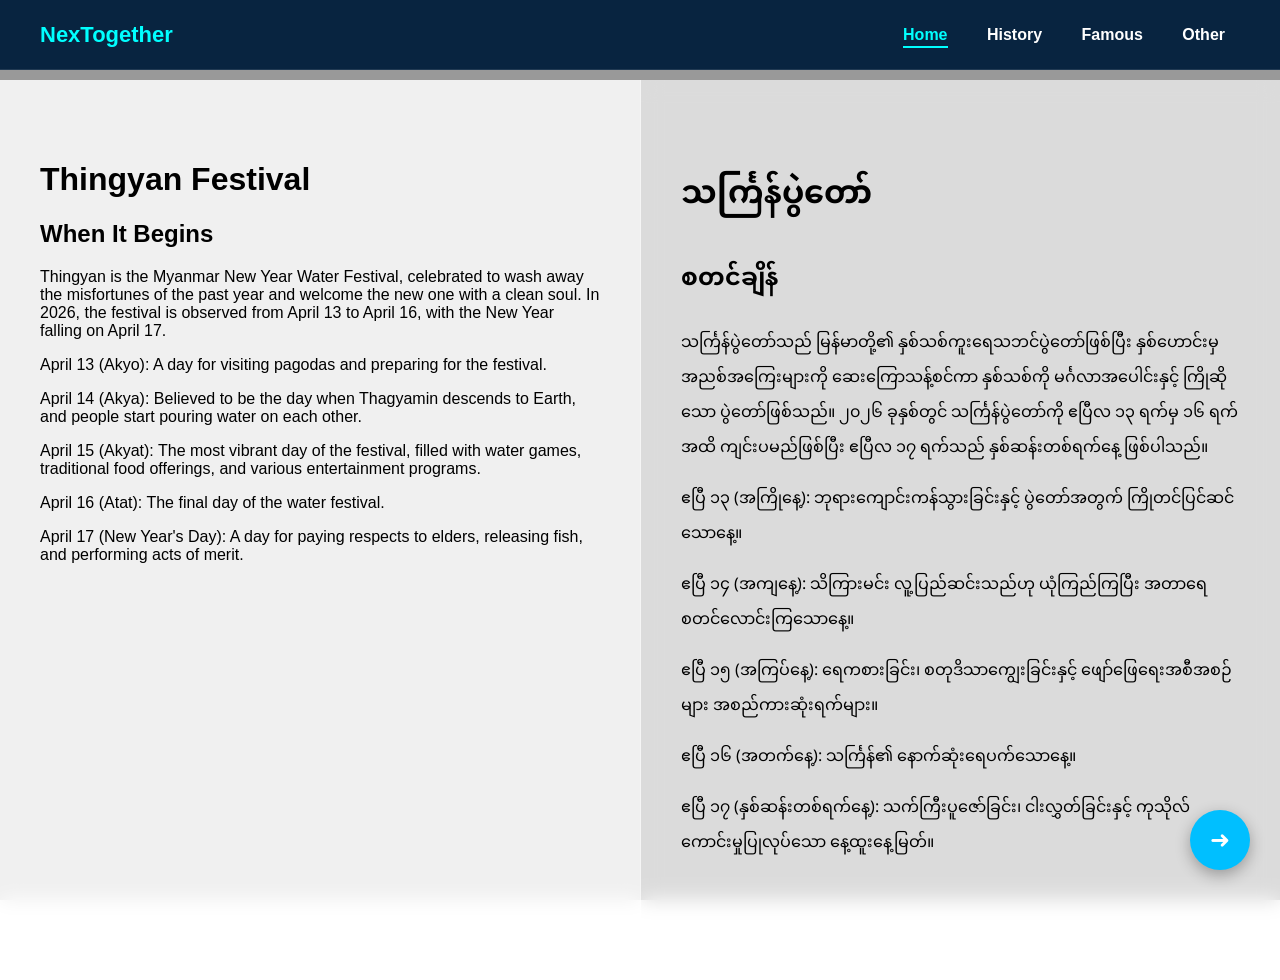
<file: index.html>
<!DOCTYPE html>
    <html lang="en">
    <head>
    <meta charset="UTF-8">
    <meta name="viewport" content="width=device-width, initial-scale=1.0">
    <title>Thingyan Home</title>
    <link rel="stylesheet" href="style.css">
    </head>

    <body>

    <div class="navbar">

        <!-- LEFT LOGO -->
        <div class="logo">NexTogether</div>

        <!-- RIGHT MENU -->
        <div class="menu">
            <a href="index.html" class="nav-link active">Home</a>
            <a href="history.html" class="nav-link">History</a>
            <a href="celebrate.html" class="nav-link">Famous</a>
            <a href="donate.html" class="nav-link">Other</a>
        </div>
    </div>

    <div class="container">

        <!-- LEFT ENGLISH -->
        <div class="left">
            <h1>Thingyan Festival</h1>
            <h2>When It Begins</h2>
            <p>
                Thingyan is the Myanmar New Year Water Festival, celebrated to wash away the misfortunes of the past year and welcome the new one with a clean soul. In 2026, the festival is observed from April 13 to April 16, with the New Year falling on April 17.
            </p>
            <p>
                April 13 (Akyo): A day for visiting pagodas and preparing for the festival.  
            </p>
            <p> 
                April 14 (Akya): Believed to be the day when Thagyamin descends to Earth, and people start pouring water on each other.
            </p>    
            <p>
                April 15 (Akyat): The most vibrant day of the festival, filled with water games, traditional food offerings, and various entertainment programs. 
            </p>
            <p>
                April 16 (Atat): The final day of the water festival.
            </p>
            <p>
                April 17 (New Year's Day): A day for paying respects to elders, releasing fish, and performing acts of merit.   
            </p>

        </div>

        <!-- RIGHT BURMESE -->
        <div class="right">
            <h1>သင်္ကြန်ပွဲတော်</h1>
            <h2>စတင်ချိန်</h2>
            <p>
                သင်္ကြန်ပွဲတော်သည် မြန်မာတို့၏ နှစ်သစ်ကူးရေသဘင်ပွဲတော်ဖြစ်ပြီး နှစ်ဟောင်းမှ အညစ်အကြေးများကို ဆေးကြောသန့်စင်ကာ နှစ်သစ်ကို မင်္ဂလာအပေါင်းနှင့် ကြိုဆိုသော ပွဲတော်ဖြစ်သည်။ ၂၀၂၆ ခုနှစ်တွင် သင်္ကြန်ပွဲတော်ကို ဧပြီလ ၁၃ ရက်မှ ၁၆ ရက်အထိ ကျင်းပမည်ဖြစ်ပြီး ဧပြီလ ၁၇ ရက်သည် နှစ်ဆန်းတစ်ရက်နေ့ ဖြစ်ပါသည်။
            </p>
            <p>
                ဧပြီ ၁၃ (အကြိုနေ့): ဘုရားကျောင်းကန်သွားခြင်းနှင့် ပွဲတော်အတွက် ကြိုတင်ပြင်ဆင်သောနေ့။
            </p>
            <p>
                ဧပြီ ၁၄ (အကျနေ့): သိကြားမင်း လူ့ပြည်ဆင်းသည်ဟု ယုံကြည်ကြပြီး အတာရေစတင်လောင်းကြသောနေ့။
            </p>
            <p>
                ဧပြီ ၁၅ (အကြပ်နေ့): ရေကစားခြင်း၊ စတုဒိသာကျွေးခြင်းနှင့် ဖျော်ဖြေရေးအစီအစဉ်များ အစည်ကားဆုံးရက်များ။
            </p>
            <p>
                ဧပြီ ၁၆ (အတက်နေ့): သင်္ကြန်၏ နောက်ဆုံးရေပက်သောနေ့။
            <p>
                ဧပြီ ၁၇ (နှစ်ဆန်းတစ်ရက်နေ့): သက်ကြီးပူဇော်ခြင်း၊ ငါးလွှတ်ခြင်းနှင့် ကုသိုလ်ကောင်းမှုပြုလုပ်သော နေ့ထူးနေ့မြတ်။
            </p>
        </div>

    </div>

    <a class="next-circle" href="history.html">➜</a>


    <div class="wave-container">
        <div class="wave wave1"></div>
        <div class="wave wave2"></div>
        <div class="wave wave3"></div>
    </div>


    <script src="script.js"></script>
    </body>
</html>
</file>
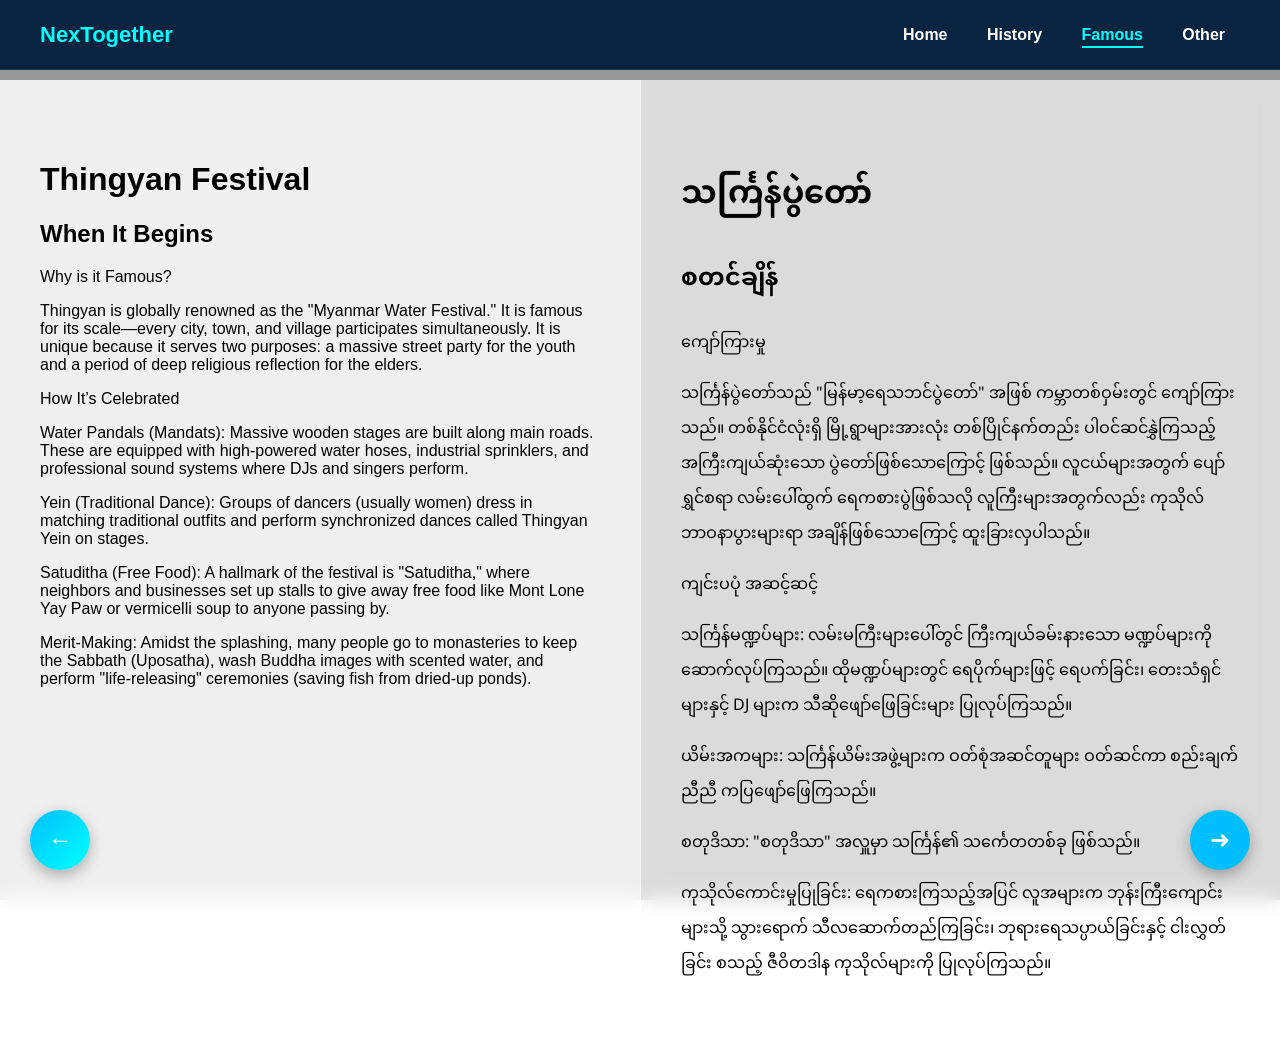
<file: celebrate.html>
<!DOCTYPE html>
    <html lang="en">
    <head>
    <meta charset="UTF-8">
    <meta name="viewport" content="width=device-width, initial-scale=1.0">
    <title>Thingyan Home</title>
    <link rel="stylesheet" href="style.css">
    </head>

    <body>

        <div class="navbar">

        <!-- LEFT LOGO -->
        <div class="logo">NexTogether</div>

        <!-- RIGHT MENU -->
        <div class="menu">
            <a href="index.html" class="nav-link">Home</a>
            <a href="history.html" class="nav-link">History</a>
            <a href="celebrate.html" class="nav-link active">Famous</a>
            <a href="donate.html" class="nav-link">Other</a>
        </div>
    </div>
    

    <div class="container">

        <!-- LEFT ENGLISH -->
        <div class="left">
            <h1>Thingyan Festival</h1>
            <h2>When It Begins</h2>
            <p>Why is it Famous?</p>
            <p>
                Thingyan is globally renowned as the "Myanmar Water Festival." 
                It is famous for its scale—every city, town, and village participates 
                simultaneously. It is unique because it serves two purposes: a massive 
                street party for the youth and a period of deep religious reflection for the elders.
            </p>
            <p>How It’s Celebrated</p>
            <p>
                Water Pandals (Mandats):
                 Massive wooden stages are built along main roads. 
                 These are equipped with high-powered water hoses, industrial sprinklers, 
                 and professional sound systems where DJs and singers perform.
            </p>
            <p>
                Yein (Traditional Dance):
                 Groups of dancers (usually women) dress in matching traditional outfits 
                 and perform synchronized dances called Thingyan Yein on stages.
            </p>
            <p>Satuditha (Free Food): 
                A hallmark of the festival is "Satuditha," 
                where neighbors and businesses set up stalls to give away free food 
                like Mont Lone Yay Paw or vermicelli soup to anyone passing by.
            </p>
            <p>
                Merit-Making:
                 Amidst the splashing, many people go to monasteries to keep the Sabbath 
                 (Uposatha), wash Buddha images with scented water, and perform 
                 "life-releasing" ceremonies (saving fish from dried-up ponds).
            </p>
        </div>

        <!-- RIGHT BURMESE -->
        <div class="right">
            <h1>သင်္ကြန်ပွဲတော်</h1>
            <h2>စတင်ချိန်</h2>
            <p>ကျော်ကြားမှု</p>
            <p>
                သင်္ကြန်ပွဲတော်သည် "မြန်မာ့ရေသဘင်ပွဲတော်" အဖြစ် ကမ္ဘာတစ်ဝှမ်းတွင် ကျော်ကြားသည်။ 
                တစ်နိုင်ငံလုံးရှိ မြို့ရွာများအားလုံး တစ်ပြိုင်နက်တည်း ပါဝင်ဆင်နွှဲကြသည့် အကြီးကျယ်ဆုံးသော 
                ပွဲတော်ဖြစ်သောကြောင့် ဖြစ်သည်။ လူငယ်များအတွက် ပျော်ရွှင်စရာ လမ်းပေါ်ထွက် ရေကစားပွဲဖြစ်သလို 
                လူကြီးများအတွက်လည်း ကုသိုလ်ဘာဝနာပွားများရာ အချိန်ဖြစ်သောကြောင့် ထူးခြားလှပါသည်။
            </p>
            <p>ကျင်းပပုံ အဆင့်ဆင့်</p>
            <P>
                သင်္ကြန်မဏ္ဍပ်များ: 
                လမ်းမကြီးများပေါ်တွင် ကြီးကျယ်ခမ်းနားသော မဏ္ဍပ်များကို ဆောက်လုပ်ကြသည်။ 
                ထိုမဏ္ဍပ်များတွင် ရေပိုက်များဖြင့် ရေပက်ခြင်း၊ တေးသံရှင်များနှင့် DJ များက သီဆိုဖျော်ဖြေခြင်းများ 
                ပြုလုပ်ကြသည်။
            </P>
            <p>
                ယိမ်းအကများ: သင်္ကြန်ယိမ်းအဖွဲ့များက ဝတ်စုံအဆင်တူများ ဝတ်ဆင်ကာ စည်းချက်ညီညီ ကပြဖျော်ဖြေကြသည်။
            </p>
            <p>
                စတုဒိသာ: "စတုဒိသာ" အလှူမှာ သင်္ကြန်၏ သင်္ကေတတစ်ခု ဖြစ်သည်။
            </p>
            <p>
                ကုသိုလ်ကောင်းမှုပြုခြင်း: ရေကစားကြသည့်အပြင် လူအများက ဘုန်းကြီးကျောင်းများသို့ 
                သွားရောက် သီလဆောက်တည်ကြခြင်း၊ ဘုရားရေသပ္ပာယ်ခြင်းနှင့် ငါးလွှတ်ခြင်း စသည့် ဇီဝိတဒါန 
                ကုသိုလ်များကို ပြုလုပ်ကြသည်။
            </p>
        </div>

    </div>

    <a class="next-circle" href="donate.html">➜</a>
    <a class="prev-circle" href="history.html">←</a>

    <script src="script.js"></script>
    </body>
</html>
</file>
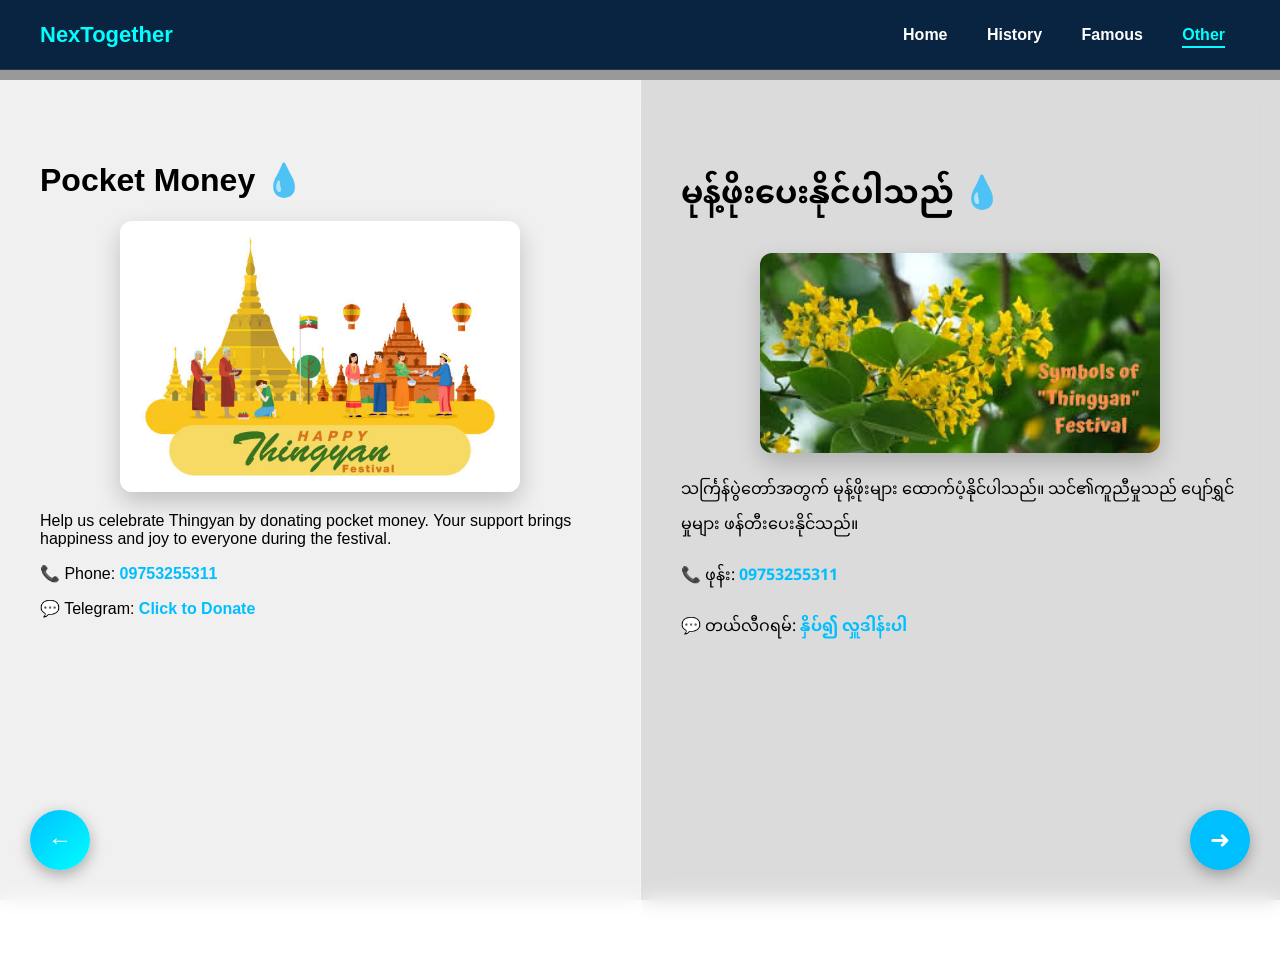
<file: donate.html>
<!DOCTYPE html>
<html lang="en">
<head>
<meta charset="UTF-8">
<meta name="viewport" content="width=device-width, initial-scale=1">
<title>Donate - Thingyan</title>
<link rel="stylesheet" href="style.css">
</head>

<body>

<!-- NAVBAR -->
<div class="navbar">
    <div class="logo">NexTogether</div>

    <nav class="menu">
        <a href="index.html">Home</a>
        <a href="history.html">History</a>
        <a href="celebrate.html">Famous</a>
        <a href="donate.html" class="active">Other</a>
    </nav>
</div>

<div class="container">

    <!-- LEFT (ENGLISH) -->
    <div class="left">
        <h1>Pocket Money 💧</h1>

        <img src="Thingyan.jpg" alt="People celebrating Thingyan Festival in Myanmar with traditional pagodas, monks receiving alms, families pouring water, and hot air balloons in the background. The scene is festive and joyful. Text in the image reads: Happy Thingyan Festival." class="donate-img">

        <p>
            Help us celebrate Thingyan by donating pocket money.
            Your support brings happiness and joy to everyone during the festival.
        </p>

        <p>
            📞 Phone: <a href="tel:09753255311">09753255311</a>
        </p>

        <p>
            💬 Telegram: 
            <a href="https://t.me/Kurocham" target="_blank" rel="noopener">Click to Donate</a>
        </p>
    </div>

    <!-- RIGHT (BURMESE) -->
    <div class="right">
        <h1>မုန့်ဖိုးပေးနိုင်ပါသည် 💧</h1>

        <img src="flower.jpg" alt="သင်္ကြန်" class="donate-img">

        <p>
            သင်္ကြန်ပွဲတော်အတွက် မုန့်ဖိုးများ ထောက်ပံ့နိုင်ပါသည်။
            သင်၏ကူညီမှုသည် ပျော်ရွှင်မှုများ ဖန်တီးပေးနိုင်သည်။
        </p>

        <p>
            📞 ဖုန်း: <a href="tel:09753255311">09753255311</a>
        </p>

        <p>
            💬 တယ်လီဂရမ်:
            <a href="https://t.me/Kurocham" target="_blank" rel="noopener">နှိပ်၍ လှူဒါန်းပါ</a>
        </p>
    </div>

</div>

<!-- PREV / NEXT BUTTONS -->
<a class="prev-circle arrow-btn" href="celebrate.html">←</a>
<a class="next-circle arrow-btn" href="index.html">➜</a>

<script src="script.js"></script>
</body>
</html>
</file>
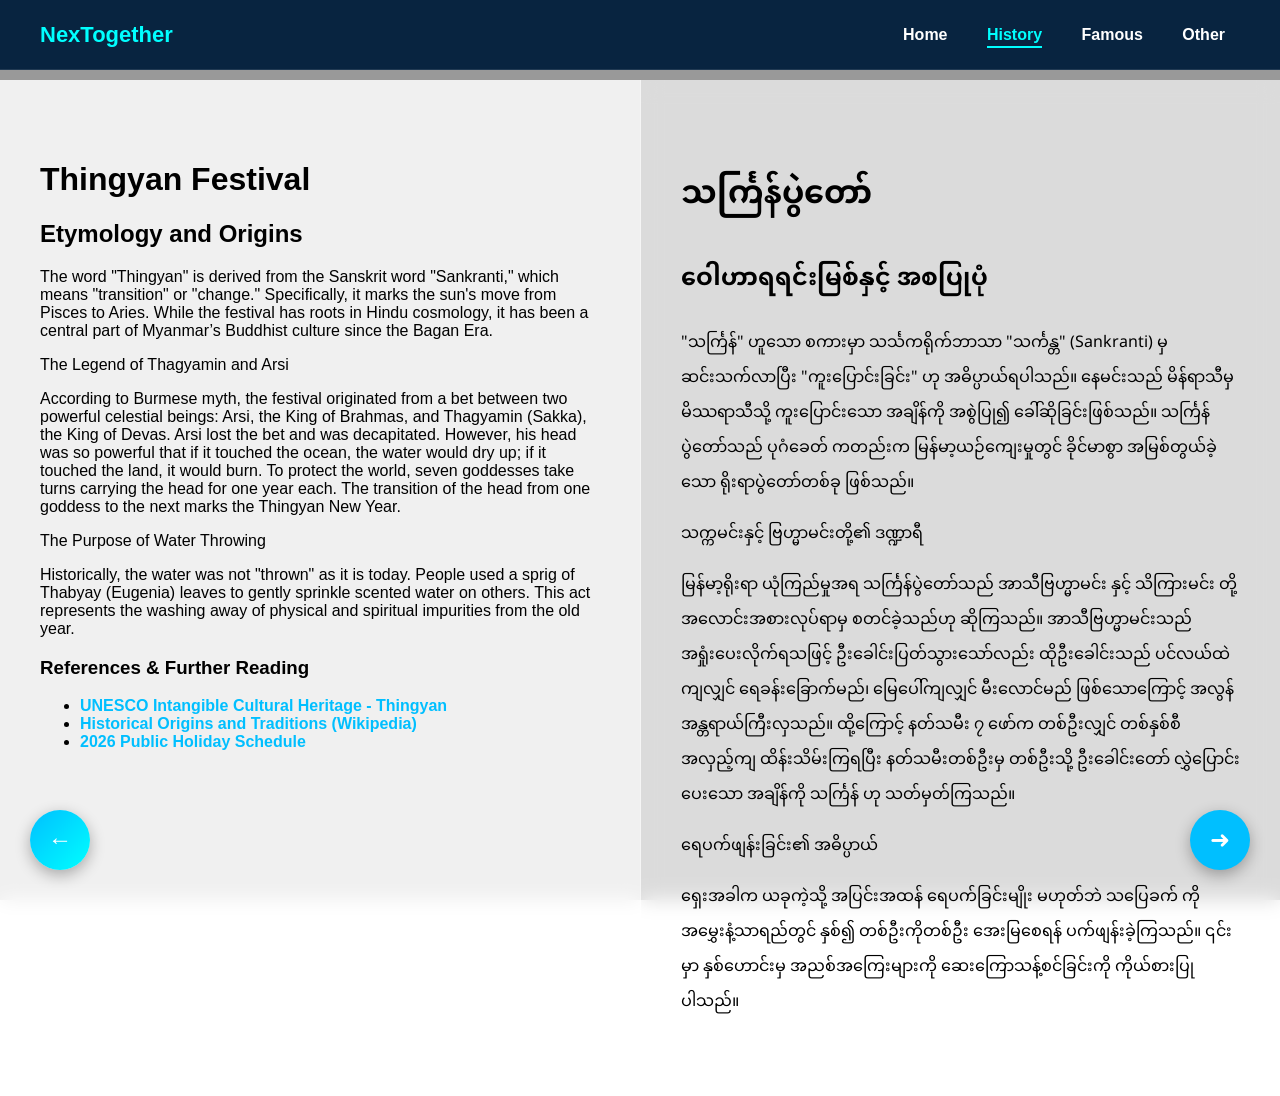
<file: history.html>
<!DOCTYPE html>
    <html lang="en">
    <head>
    <meta charset="UTF-8">
    <meta name="viewport" content="width=device-width, initial-scale=1.0">
    <title>Thingyan Home</title>
    <link rel="stylesheet" href="style.css">
    </head>

    <body>

    <div class="navbar">

    <!-- LEFT LOGO -->
    <div class="logo">NexTogether</div>

    <!-- RIGHT MENU -->
    <div class="menu">
        <a href="index.html" class="nav-link">Home</a>
        <a href="history.html" class="nav-link active">History</a>
        <a href="celebrate.html" class="nav-link">Famous</a>
        <a href="donate.html" class="nav-link">Other</a>
    </div>

</div>

    <div class="container">

        <!-- LEFT ENGLISH -->
        <div class="left">
            <h1>Thingyan Festival</h1>
            <h2>Etymology and Origins</h2>
            <p>
                The word "Thingyan" is derived from the Sanskrit word "Sankranti,"
                 which means "transition" or "change." Specifically, it marks the sun's
                  move from Pisces to Aries. While the festival has roots in Hindu cosmology,
                   it has been a central part of Myanmar’s Buddhist culture since the Bagan Era.
            </p>
            <p>
                The Legend of Thagyamin and Arsi
            </p>
            <p>
                According to Burmese myth, the festival originated from a bet between two powerful celestial beings: Arsi, the King of Brahmas, and Thagyamin (Sakka), the King of Devas.
                Arsi lost the bet and was decapitated. However, his head was so powerful that if it touched the ocean, the water would dry up; if it touched the land, it would burn.
                To protect the world, seven goddesses take turns carrying the head for one year each. The transition of the head from one goddess to the next marks the Thingyan New Year.
            </p>
            <p>
                The Purpose of Water Throwing
            </p>
            <p>
                Historically, the water was not "thrown" as it is today. 
                People used a sprig of Thabyay (Eugenia) leaves to gently sprinkle 
                scented water on others. This act represents the washing away of physical
                 and spiritual impurities from the old year.
            </p>

                <h3>References & Further Reading</h3>
                <ul>
                    <li><a href="https://ich.unesco.org/en/RL/myanmar-traditional-new-year-ata-thingyan-festival-02085" target="_blank" rel="noopener">UNESCO Intangible Cultural Heritage - Thingyan</a></li>
                    <li><a href="https://en.wikipedia.org/wiki/Thingyan" target="_blank" rel="noopener">Historical Origins and Traditions (Wikipedia)</a></li>
                    <li><a href="https://www.timeanddate.com/holidays/myanmar/maha-thingyan-water-festival" target="_blank" rel="noopener">2026 Public Holiday Schedule</a></li>
                </ul>
        </div>

        <!-- RIGHT BURMESE -->
        <div class="right">
            <h1>သင်္ကြန်ပွဲတော်</h1>
            <h2>ဝေါဟာရရင်းမြစ်နှင့် အစပြုပုံ</h2>
            <p>
                "သင်္ကြန်" ဟူသော စကားမှာ သင်္သကရိုက်ဘာသာ "သင်္ကန္တ" (Sankranti) မှ ဆင်းသက်လာပြီး "ကူးပြောင်းခြင်း" ဟု အဓိပ္ပာယ်ရပါသည်။ နေမင်းသည် မိန်ရာသီမှ မိဿရာသီသို့ ကူးပြောင်းသော အချိန်ကို အစွဲပြု၍ ခေါ်ဆိုခြင်းဖြစ်သည်။ သင်္ကြန်ပွဲတော်သည် ပုဂံခေတ် ကတည်းက မြန်မာ့ယဉ်ကျေးမှုတွင် ခိုင်မာစွာ အမြစ်တွယ်ခဲ့သော ရိုးရာပွဲတော်တစ်ခု ဖြစ်သည်။
            </p>
            <p>
                သက္ကမင်းနှင့် ဗြဟ္မာမင်းတို့၏ ဒဏ္ဍာရီ
            </p>
            <p>
                မြန်မာ့ရိုးရာ ယုံကြည်မှုအရ သင်္ကြန်ပွဲတော်သည် အာသီဗြဟ္မာမင်း နှင့် သိကြားမင်း တို့ အလောင်းအစားလုပ်ရာမှ စတင်ခဲ့သည်ဟု ဆိုကြသည်။
                အာသီဗြဟ္မာမင်းသည် အရှုံးပေးလိုက်ရသဖြင့် ဦးခေါင်းပြတ်သွားသော်လည်း ထိုဦးခေါင်းသည် ပင်လယ်ထဲကျလျှင် ရေခန်းခြောက်မည်၊ မြေပေါ်ကျလျှင် မီးလောင်မည် ဖြစ်သောကြောင့် အလွန်အန္တရာယ်ကြီးလှသည်။

                ထို့ကြောင့် နတ်သမီး ၇ ဖော်က တစ်ဦးလျှင် တစ်နှစ်စီ အလှည့်ကျ ထိန်းသိမ်းကြရပြီး နတ်သမီးတစ်ဦးမှ တစ်ဦးသို့ ဦးခေါင်းတော် လွှဲပြောင်းပေးသော အချိန်ကို သင်္ကြန် ဟု သတ်မှတ်ကြသည်။
            </p>

            <p>
                ရေပက်ဖျန်းခြင်း၏ အဓိပ္ပာယ်
            </p>
            <p>
                ရှေးအခါက ယခုကဲ့သို့ အပြင်းအထန် ရေပက်ခြင်းမျိုး မဟုတ်ဘဲ သပြေခက် ကို အမွှေးနံ့သာရည်တွင် နှစ်၍ တစ်ဦးကိုတစ်ဦး အေးမြစေရန် ပက်ဖျန်းခဲ့ကြသည်။ ၎င်းမှာ နှစ်ဟောင်းမှ အညစ်အကြေးများကို ဆေးကြောသန့်စင်ခြင်းကို ကိုယ်စားပြုပါသည်။
            </p>
        </div>
        
    </div>

    <a class="next-circle" href="celebrate.html">➜</a>
    <a class="prev-circle" href="index.html">←</a>

    <script src="script.js"></script>
    </body>
</html>
</file>
<file: style.css>
@import url('https://fonts.googleapis.com/css2?family=Noto+Sans+Myanmar:wght@400;700&display=swap');

body {
    margin: 0;
    font-family: Arial, sans-serif;
    overflow-x: hidden;

    position: relative;
    animation: zoomBg 20s ease-in-out infinite alternate;
}
@keyframes zoomBg {
    0% { background-size: 100%; }
    100% { background-size: 110%; }
}

body::after {
    content: "";
    position: fixed;
    top: 0;
    left: 0;
    width: 100%;
    height: 100%;

    background: rgba(0, 0, 0, 0.4); /* dark overlay */
    z-index: -1;
}

/* NAVBAR */
.navbar {
    position: fixed;
    top: 0;
    width: 100%;
    background: rgba(0,0,0,0.5);
    padding: 10px;
    text-align: center;
    z-index: 1000;
}

.navbar a {
    color: white;
    margin: 0 15px;
    text-decoration: none;
    font-weight: bold;
}

.navbar a:hover {
    color: #00ffff;
}

/* LOGO */
.logo {
    color: #00ffff;
    font-size: 22px;
    font-weight: bold;
}

/* MENU */
.menu a {
    color: white;
    margin-left: 20px;
    text-decoration: none;
    font-weight: bold;
    position: relative;
}

/* HOVER EFFECT */
.menu a:hover {
    color: #00ffff;
}

/* ACTIVE PAGE */
.menu a.active {
    color: #00ffff;
}

/* UNDERLINE ANIMATION */
.menu a::after {
    content: "";
    position: absolute;
    width: 0%;
    height: 2px;
    background: #00ffff;
    left: 0;
    bottom: -5px;
    transition: 0.3s;
}

.menu a:hover::after,
.menu a.active::after {
    width: 100%;
}

/* SPLIT SCREEN */
.container {
    display: flex;
    min-height: 100vh;
    padding-top: 80px;
}

.left, .right {
    width: 50%;
    padding: 60px 40px;
    overflow-y: auto;
    -webkit-backdrop-filter: blur(10px);
    backdrop-filter: blur(10px);
}

/* LEFT */
.left {
    background: rgba(255,255,255,0.85);
    border-right: 1px solid rgba(255,255,255,0.3);
}

/* RIGHT */
.right {
    background: rgba(255,255,255,0.65);
    font-family: "Noto Sans Myanmar", sans-serif;
}

/* BUTTON */
.next-btn {
    display: block;
    width: 200px;
    margin: 20px auto;
    padding: 10px;
    background: #00bfff;
    color: white;
    text-align: center;
    border-radius: 5px;
    text-decoration: none;
}

/* WATER ANIMATION BACKGROUND */
body::before {
    content: "";
    position: fixed;
    width: 200%;
    height: 200%;
    background: url('https://i.ibb.co/3rZz0dH/water-texture.png');
    animation: waterMove 20s linear infinite;
    opacity: 0.2;
    z-index: -1;
}

@keyframes waterMove {
    0% { transform: translate(0,0); }
    100% { transform: translate(-50%, -50%); }
}

/* PAGE FADE */
.fade-out {
    opacity: 0;
    transition: opacity 0.5s ease;
}

/* SPLASH DROP */
.splash {
    position: fixed;
    width: 10px;
    height: 10px;
    background: #00bfff;
    border-radius: 50%;
    pointer-events: none;
    animation: splashAnim 0.6s ease-out forwards;
}

@keyframes splashAnim {
    0% {
        transform: scale(1);
        opacity: 1;
    }
    100% {
        transform: scale(8);
        opacity: 0;
    }
}

/* NAVBAR UPGRADE */

/* CIRCLE NEXT BUTTON */
.next-circle {
    position: fixed;
    bottom: 30px;
    right: 30px;
    width: 60px;
    height: 60px;
    background: #00bfff;
    color: white;
    font-size: 24px;
    display: flex;
    justify-content: center;
    align-items: center;
    border-radius: 50%;
    text-decoration: none;
    box-shadow: 0 5px 15px rgba(0,0,0,0.3);
    transition: 0.3s;
}

/* HOVER */
.next-circle:hover {
    transform: scale(1.2);
    background: #00ffff;
}

.navbar {
    position: fixed;
    top: 0;
    left: 0;
    width: 100%;
    height: 70px;

    display: flex;
    justify-content: space-between;
    align-items: center;

    padding: 0 40px;
    box-sizing: border-box;

    background: rgba(0, 30, 60, 0.95); /* solid clean */
    -webkit-backdrop-filter: blur(10px);
    backdrop-filter: blur(10px);

    z-index: 9999;

    /* IMPORTANT FIX */
    border-bottom: 1px solid rgba(255,255,255,0.1);
}

/* PREVIOUS BUTTON */
.prev-circle {
    position: fixed;
    bottom: 30px;
    left: 30px;

    width: 60px;
    height: 60px;

    background: linear-gradient(135deg, #00bfff, #00ffff);
    color: white;

    font-size: 24px;
    display: flex;
    justify-content: center;
    align-items: center;

    border-radius: 50%;
    text-decoration: none;

    box-shadow: 0 5px 15px rgba(0,0,0,0.3);
    transition: 0.3s;
}

.prev-circle:hover {
    transform: scale(1.2);
}

/* MULTI LAYER RIPPLE */
.ripple {
    position: fixed;
    border-radius: 50%;
    pointer-events: none;
    transform: scale(0);
    opacity: 0.6;
}

/* Each layer */
.ripple.layer1 {
    border: 3px solid rgba(0, 200, 255, 0.6);
    animation: rippleWave 0.8s ease-out forwards;
}

.ripple.layer2 {
    border: 2px solid rgba(0, 180, 255, 0.4);
    animation: rippleWave 1s ease-out forwards;
}

.ripple.layer3 {
    border: 1px solid rgba(0, 150, 255, 0.3);
    animation: rippleWave 1.2s ease-out forwards;
}

/* WAVE EXPANSION */
@keyframes rippleWave {
    0% {
        transform: scale(0.2);
        opacity: 0.8;
    }
    100% {
        transform: scale(6);
        opacity: 0;
    }
}

/* WAVE CONTAINER */
.wave-container {
    position: fixed;
    bottom: 0;
    left: 0;
    width: 100%;
    height: 200px;
    overflow: hidden;
    z-index: -1;
}

/* WAVES */
.wave {
    position: absolute;
    width: 200%;
    height: 100%;
    background: url('https://i.ibb.co/wQZVxxk/wave.png') repeat-x;
    background-size: contain;
    opacity: 0.6;
}

/* DIFFERENT LAYERS */
.wave1 {
    animation: waveMove 10s linear infinite;
    bottom: 0;
}

.wave2 {
    animation: waveMoveReverse 15s linear infinite;
    bottom: 10px;
    opacity: 0.4;
}

.wave3 {
    animation: waveMove 20s linear infinite;
    bottom: 20px;
    opacity: 0.3;
}

/* ANIMATION */
@keyframes waveMove {
    0% { transform: translateX(0); }
    100% { transform: translateX(-50%); }
}

@keyframes waveMoveReverse {
    0% { transform: translateX(-50%); }
    100% { transform: translateX(0); }
}
.wave {
    filter: blur(1px);
}


/* ================= RESPONSIVE DESIGN ================= */

/* TABLET */
@media (max-width: 1024px) {
    .container {
        padding-top: 90px;
    }

    .left, .right {
        padding: 40px 25px;
    }

    .navbar {
        padding: 0 20px;
    }
}

/* MOBILE */
@media (max-width: 768px) {

    /* STACK SECTIONS */
    .container {
        flex-direction: column;
    }

    .left, .right {
        width: 100%;
        padding: 25px 18px;
    }

    /* NAVBAR FIX */
    .navbar {
        flex-direction: column;
        height: auto;
        padding: 10px 15px;
        gap: 10px;
    }

    .logo {
        font-size: 18px;
    }

    .menu {
        display: flex;
        flex-wrap: wrap;
        justify-content: center;
        gap: 10px;
    }

    .menu a {
        margin: 5px;
        font-size: 14px;
    }

    /* BUTTONS */
    .next-circle, .prev-circle {
        width: 50px;
        height: 50px;
        font-size: 18px;
        bottom: 20px;
    }

    .next-circle {
        right: 15px;
    }

    .prev-circle {
        left: 15px;
    }
}

/* SMALL MOBILE */
@media (max-width: 480px) {

    h1 {
        font-size: 22px;
    }

    h2 {
        font-size: 18px;
    }

    p {
        font-size: 14px;
        line-height: 1.6;
    }

    .menu a {
        font-size: 12px;
    }

    .left, .right {
        padding: 18px 12px;
    }
}

/* ================= DONATE PAGE ================= */

.donate-img {
    width: 100%;
    max-width: 400px;
    height: auto;
    display: block;
    margin: 20px auto;
    border-radius: 12px;
    box-shadow: 0 10px 25px rgba(0,0,0,0.2);
    object-fit: cover;
}

/* LINKS */
.left a, .right a {
    color: #00bfff;
    font-weight: bold;
    text-decoration: none;
}

.left a:hover, .right a:hover {
    text-decoration: underline;
}

/* MOBILE FIX */
@media (max-width: 768px) {

    .donate-img {
        max-width: 100%;
        margin: 15px 0;
    }

    .left p, .right p {
        font-size: 14px;
        line-height: 1.6;
    }

    .arrow-btn {
        width: 45px;
        height: 45px;
        font-size: 18px;
    }
}

/* SMALL MOBILE */
@media (max-width: 480px) {

    .left h1, .right h1 {
        font-size: 22px;
    }

    .left p, .right p {
        font-size: 13px;
    }
}
</file>
